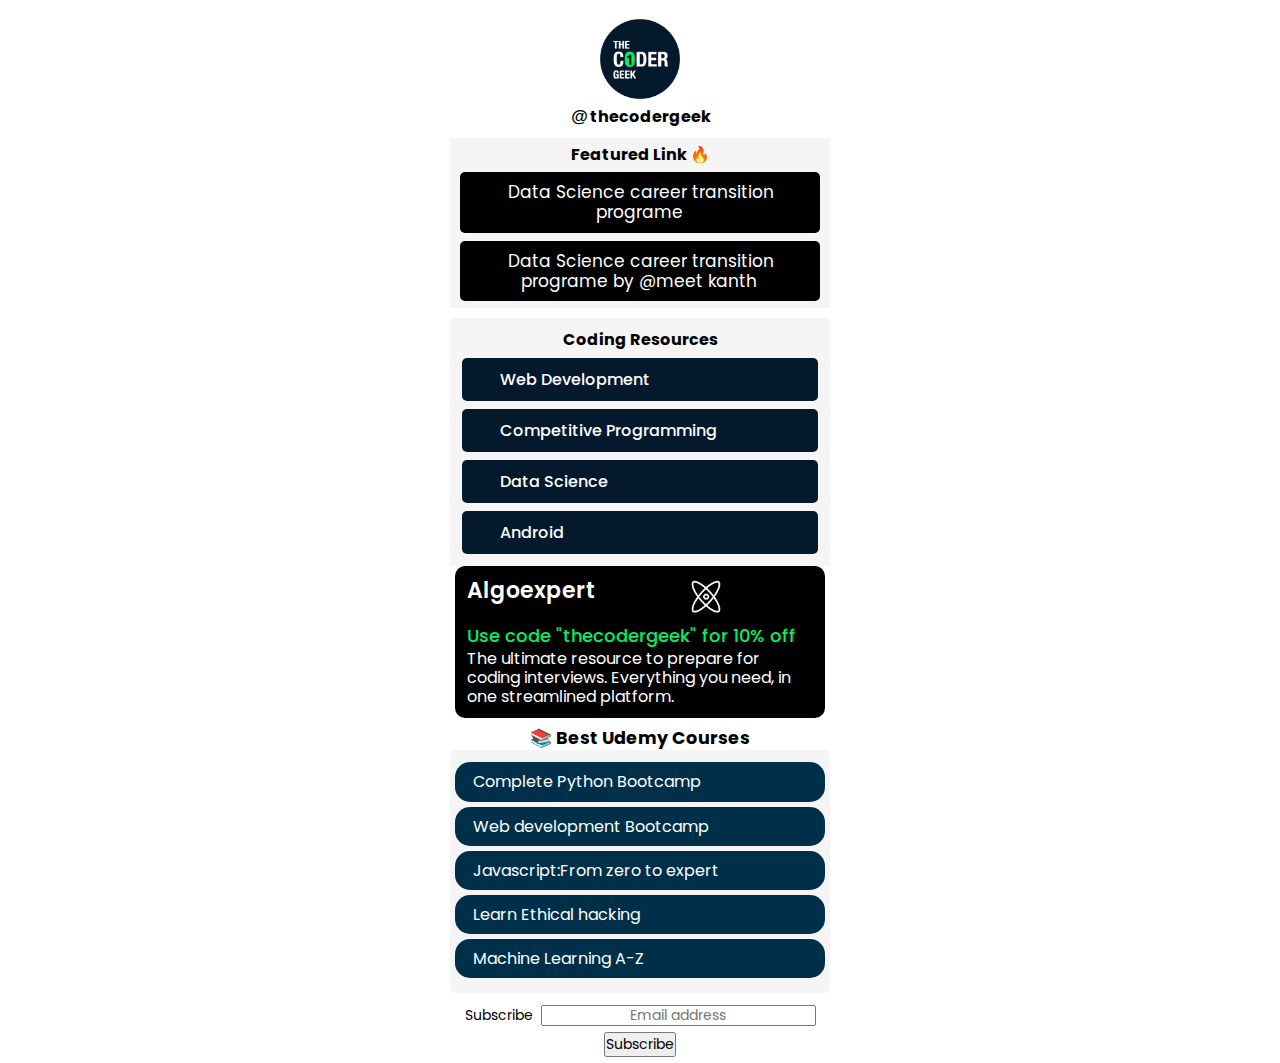
<file: index.html>
<!DOCTYPE html>
<html lang="en">
<head>
    <meta charset="UTF-8">
    <meta name="viewport" content="width=device-width, initial-scale=1.0">
    <link rel="stylesheet" href="style.css">
    <link rel="stylesheet" href="https://cdnjs.cloudflare.com/ajax/libs/font-awesome/5.15.1/css/all.min.css"
        integrity="sha512-+4zCK9k+qNFUR5X+cKL9EIR+ZOhtIloNl9GIKS57V1MyNsYpYcUrUeQc9vNfzsWfV28IaLL3i96P9sdNyeRssA=="
        crossorigin="anonymous" />
        <title>Thecodergeek</title>
</head>
<body>
    <nav>
        <img class="logo" src="images/logo.png" alt="thecodergeek logo">
        <h1><span class="tag">@</span>thecodergeek</h1>
    </nav>
    <!-- Featured link  -->
    <section class="featured">
        <h1>Featured Link 🔥</h1>
        <div class="link">
            <a href="#">Data Science career transition programe</a>
        </div>
        <div class="link">
            <a href="#">Data Science career transition programe by @meet kanth</a>
        </div>
    </section>

    <!-- Resources -->
    <section class="res">
        <h1>Coding Resources</h1>
        <div class="link"><i class="fab fa-html5"></i><a href="#">Web Development</a></div>
        <div class="link"><i class="fas fa-laptop-code"></i><a href="#">Competitive Programming</a></div>
        <div class="link"><i class="fas fa-brain"></i><a href="#">Data Science</a></div>
        <div class="link"><i class="fab fa-android"></i><a href="#">Android</a></div>
    </section>

    <!-- Algoexpert -->
    <section class="algo">
        <span>Algoexpert</span>
        <img src="images/alog.png" alt="Algoexpert logo">
        <p class="code">Use code "thecodergeek" for 10% off</p>
        <p>The ultimate resource to prepare for coding interviews. Everything you need, in one streamlined platform.</p>
    </section>

    <!-- Udemy  -->
    <section class="udemy">
    <div class="udemy-links">
        <h1>📚 Best Udemy Courses</h1>
        <div class="Ulinks">
            <a href="http://bit.ly/python-jsh"><i class="fab fa-python"></i> <span>Complete Python
                    Bootcamp</span> </a>
            <a href="http://bit.ly/webd-jsh"><i class="devicon-html5-plain colored"></i> <span>Web development
                    Bootcamp</span> </a>
            <a href="http://bit.ly/js-jsh"><i class="devicon-javascript-plain colored"></i>
                <span>Javascript:From zero to expert</span></a>
            <a href="http://bit.ly/hack-jsh"><i class="devicon-redhat-plain colored"></i>
                <span>Learn Ethical hacking</span></a>
            <a href="http://bit.ly/ML-jsh"><i class="devicon-illustrator-plain colored"></i>
                <span>Machine Learning A-Z</span></a>
    
        </div>
    </div>
    </section>
    <!-- carousel  -->
 
    <!-- Email list  -->
    <!-- Begin Mailchimp Signup Form -->
    <link href="//cdn-images.mailchimp.com/embedcode/horizontal-slim-10_7.css" rel="stylesheet" type="text/css">
    <style type="text/css">
        #mc_embed_signup {
            background: #fff;
            clear: left;
            font: 14px Helvetica, Arial, sans-serif;
            width: 100%;
        }
    
        /* Add your own Mailchimp form style overrides in your site stylesheet or in this style block.
    	   We recommend moving this block and the preceding CSS link to the HEAD of your HTML file. */
    </style>
    <div id="mc_embed_signup">
        <form action="https://gmail.us10.list-manage.com/subscribe/post?u=3db0f4e057feb1d15a0944372&amp;id=54998f44a4"
            method="post" id="mc-embedded-subscribe-form" name="mc-embedded-subscribe-form" class="validate" target="_blank"
            novalidate>
            <div id="mc_embed_signup_scroll">
                <label for="mce-EMAIL">Subscribe</label>
                <input type="email" value="" name="EMAIL" class="email" id="mce-EMAIL" placeholder="Email address" required>
                <!-- real people should not fill this in and expect good things - do not remove this or risk form bot signups-->
                <div style="position: absolute; left: -5000px;" aria-hidden="true"><input type="text"
                        name="b_3db0f4e057feb1d15a0944372_54998f44a4" tabindex="-1" value=""></div>
                <!-- For Bot  -->
                <div class="clear">
                    <input type="submit" value="Subscribe" name="subscribe" id="mc-embedded-subscribe"
                        class="button">
                </div>
            </div>
        </form>
    </div>    
    <!--End mc_embed_signup-->
</body>
</html>
</file>
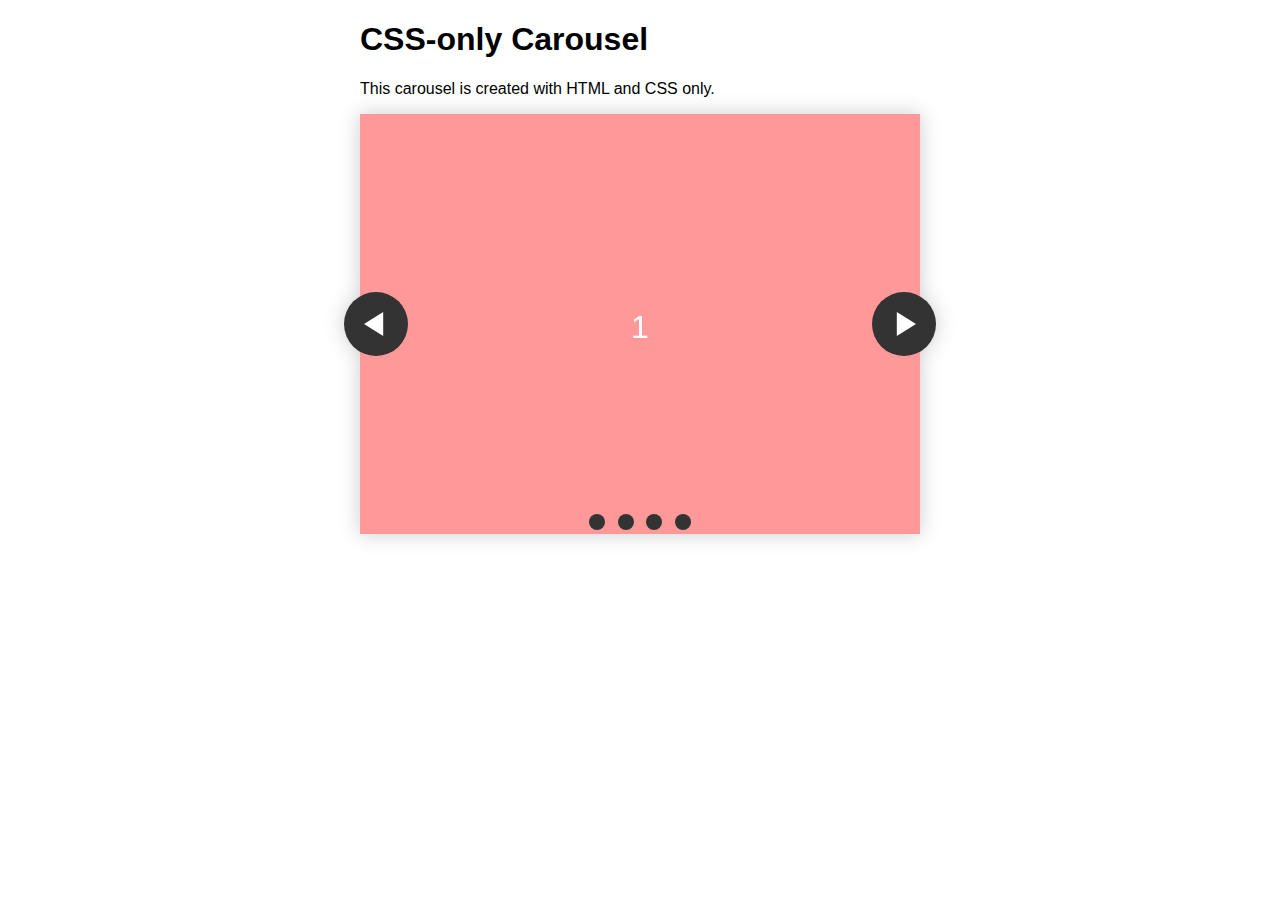
<file: carousel/index.html>
<!DOCTYPE html>
<html lang="en">
<head>
    <meta charset="UTF-8">
    <meta name="viewport" content="width=device-width, initial-scale=1.0">
    <link rel="stylesheet" href="style.css">
    <title>Document</title>
</head>
<body>
    <h1>CSS-only Carousel</h1>
    
    <p>This carousel is created with HTML and CSS only.</p>
    
    <section class="carousel" aria-label="Gallery">
        <ol class="carousel__viewport">
            <li id="carousel__slide1" tabindex="0" class="carousel__slide">
                <div class="carousel__snapper">
                    <a href="#carousel__slide4" class="carousel__prev">Go to last slide</a>
                    <a href="#carousel__slide2" class="carousel__next">Go to next slide</a>
                </div>
            </li>
            <li id="carousel__slide2" tabindex="0" class="carousel__slide">
                <div class="carousel__snapper"></div>
                <a href="#carousel__slide1" class="carousel__prev">Go to previous slide</a>
                <a href="#carousel__slide3" class="carousel__next">Go to next slide</a>
            </li>
            <li id="carousel__slide3" tabindex="0" class="carousel__slide">
                <div class="carousel__snapper"></div>
                <a href="#carousel__slide2" class="carousel__prev">Go to previous slide</a>
                <a href="#carousel__slide4" class="carousel__next">Go to next slide</a>
            </li>
            <li id="carousel__slide4" tabindex="0" class="carousel__slide">
                <div class="carousel__snapper"></div>
                <a href="#carousel__slide3" class="carousel__prev">Go to previous slide</a>
                <a href="#carousel__slide1" class="carousel__next">Go to first slide</a>
            </li>
        </ol>
        <aside class="carousel__navigation">
            <ol class="carousel__navigation-list">
                <li class="carousel__navigation-item">
                    <a href="#carousel__slide1" class="carousel__navigation-button">Go to slide 1</a>
                </li>
                <li class="carousel__navigation-item">
                    <a href="#carousel__slide2" class="carousel__navigation-button">Go to slide 2</a>
                </li>
                <li class="carousel__navigation-item">
                    <a href="#carousel__slide3" class="carousel__navigation-button">Go to slide 3</a>
                </li>
                <li class="carousel__navigation-item">
                    <a href="#carousel__slide4" class="carousel__navigation-button">Go to slide 4</a>
                </li>
            </ol>
        </aside>
    </section>
</body>
</html>
</file>
<file: style.css>
@import url("https://fonts.googleapis.com/css2?family=Lato:wght@300&family=Poppins&display=swap");

* {
  box-sizing: border-box;
  padding: 0px;
  margin: 2px;
  font-family: "Poppins", sans-serif;
  text-align: center;
  font-size: 100%;
  line-height: 1.2;
}
body {
  min-height: 100vh;
}
a {
  text-decoration: none;
  color: #fff;
}
.logo {
  max-width: 80px;
  margin-top: 15px;
}
nav h1 {
  font-weight: bold;
  font-size: 16px;
}
.tag {
  font-family: Arial, Helvetica, sans-serif;
  margin-right: 2px;
  font-size: 17px;
}

/* featured link  */
.featured {
  max-width: 380px;
  margin: 10px auto;
  background-color: #f5f5f5;
  padding: 5px 8px;
}
.featured .link {
  font-size: 17px;
}
.link {
  margin-top: 8px;
  background-color: #000;
  border-radius: 5px;
  padding: 10px;
}
.link:hover {
  background-color: #05192d;
  font-size: 17.4px;
}

/* coding resource */
.res {
  max-width: 380px;
  margin: 0 auto;
  background-color: #f5f5f5;
  padding: 10px;
}
.res .link {
  /* text-align: left; */
  background-color: #05192d;
  font-weight: 500;
  display: flex;
}
i {
  width: 22px;
  color: #03ef62;
  padding-top: 1px;
}
.fa-html5 {
  font-size: 20px;
}
/* algoexpert  */
.algo {
  margin: 0 auto;
  border-radius: 10px;
  padding: 10px;
  background-color: #000;
}
@media (max-width: 380px) {
  .algo {
    max-width: 340px;
    margin: 0 10px;
  }
}
@media (min-width: 380px) {
  .algo {
    max-width: 370px;
  }
}
.algo span {
  color: #fff;
  font-size: 22px;
  float: left;
  font-weight: 600;
}
.algo img {
  width: 40px;
  text-align: left;
}
.algo .code {
  text-align: left;
  font-size: 18px;
  font-weight: 500;
  padding-top: 2px;
  color: #03ef62;
}
.algo p {
  color: #fff;
  text-align: left;
}

/* Udemy links  */
.udemy-links h1 {
  font-size: 1.1rem;
  margin-bottom: 1px;
  margin-top: 10px;
}
.Ulinks {
  padding: 12px 5px 10px 5px;
  background-color: #f5f5f5;
  max-width: 380px;
  margin: 0px auto 10px auto;
  border-radius: 5px;
}
.Ulinks a {
  text-align: left;
  display: block;
  padding: 10px;
  color: #fff;
  background-color: #003049;
  border-radius: 15px;
  margin: 0px auto 5px auto;
}
.Ulinks span {
  padding: 5px 10px 8px 2px;
}

/* carousel  */
iframe {
  border-style: none;
  max-width: 380px;
  width: 100%;
  height: 320px;
}

/* email  */
#mc_embed_signup {
  max-width: 380px;
  margin: 0 auto;
}

/* carousel */
</file>
<file: carousel/style.css>
@keyframes tonext {
  75% {
    left: 0;
  }
  95% {
    left: 100%;
  }
  98% {
    left: 100%;
  }
  99% {
    left: 0;
  }
}

@keyframes tostart {
  75% {
    left: 0;
  }
  95% {
    left: -300%;
  }
  98% {
    left: -300%;
  }
  99% {
    left: 0;
  }
}

@keyframes snap {
  96% {
    scroll-snap-align: center;
  }
  97% {
    scroll-snap-align: none;
  }
  99% {
    scroll-snap-align: none;
  }
  100% {
    scroll-snap-align: center;
  }
}

body {
  max-width: 37.5rem;
  margin: 0 auto;
  padding: 0 1.25rem;
  font-family: "Lato", sans-serif;
}

* {
  box-sizing: border-box;
  scrollbar-color: transparent transparent; /* thumb and track color */
  scrollbar-width: 0px;
}

*::-webkit-scrollbar {
  width: 0;
}

*::-webkit-scrollbar-track {
  background: transparent;
}

*::-webkit-scrollbar-thumb {
  background: transparent;
  border: none;
}

* {
  -ms-overflow-style: none;
}

ol,
li {
  list-style: none;
  margin: 0;
  padding: 0;
}

.carousel {
  position: relative;
  padding-top: 75%;
  filter: drop-shadow(0 0 10px #0003);
  perspective: 100px;
}

.carousel__viewport {
  position: absolute;
  top: 0;
  right: 0;
  bottom: 0;
  left: 0;
  display: flex;
  overflow-x: scroll;
  counter-reset: item;
  scroll-behavior: smooth;
  scroll-snap-type: x mandatory;
}

.carousel__slide {
  position: relative;
  flex: 0 0 100%;
  width: 100%;
  background-color: #f99;
  counter-increment: item;
}

.carousel__slide:nth-child(even) {
  background-color: #99f;
}

.carousel__slide:before {
  content: counter(item);
  position: absolute;
  top: 50%;
  left: 50%;
  transform: translate3d(-50%, -40%, 70px);
  color: #fff;
  font-size: 2em;
}

.carousel__snapper {
  position: absolute;
  top: 0;
  left: 0;
  width: 100%;
  height: 100%;
  scroll-snap-align: center;
}

@media (hover: hover) {
  .carousel__snapper {
    animation-name: tonext, snap;
    animation-timing-function: ease;
    animation-duration: 4s;
    animation-iteration-count: infinite;
  }

  .carousel__slide:last-child .carousel__snapper {
    animation-name: tostart, snap;
  }
}

@media (prefers-reduced-motion: reduce) {
  .carousel__snapper {
    animation-name: none;
  }
}

.carousel:hover .carousel__snapper,
.carousel:focus-within .carousel__snapper {
  animation-name: none;
}

.carousel__navigation {
  position: absolute;
  right: 0;
  bottom: 0;
  left: 0;
  text-align: center;
}

.carousel__navigation-list,
.carousel__navigation-item {
  display: inline-block;
}

.carousel__navigation-button {
  display: inline-block;
  width: 1.5rem;
  height: 1.5rem;
  background-color: #333;
  background-clip: content-box;
  border: 0.25rem solid transparent;
  border-radius: 50%;
  font-size: 0;
  transition: transform 0.1s;
}

.carousel::before,
.carousel::after,
.carousel__prev,
.carousel__next {
  position: absolute;
  top: 0;
  margin-top: 37.5%;
  width: 4rem;
  height: 4rem;
  transform: translateY(-50%);
  border-radius: 50%;
  font-size: 0;
  outline: 0;
}

.carousel::before,
.carousel__prev {
  left: -1rem;
}

.carousel::after,
.carousel__next {
  right: -1rem;
}

.carousel::before,
.carousel::after {
  content: "";
  z-index: 1;
  background-color: #333;
  background-size: 1.5rem 1.5rem;
  background-repeat: no-repeat;
  background-position: center center;
  color: #fff;
  font-size: 2.5rem;
  line-height: 4rem;
  text-align: center;
  pointer-events: none;
}

.carousel::before {
  background-image: url("data:image/svg+xml,%3Csvg viewBox='0 0 100 100' xmlns='http://www.w3.org/2000/svg'%3E%3Cpolygon points='0,50 80,100 80,0' fill='%23fff'/%3E%3C/svg%3E");
}

.carousel::after {
  background-image: url("data:image/svg+xml,%3Csvg viewBox='0 0 100 100' xmlns='http://www.w3.org/2000/svg'%3E%3Cpolygon points='100,50 20,100 20,0' fill='%23fff'/%3E%3C/svg%3E");
}
</file>
